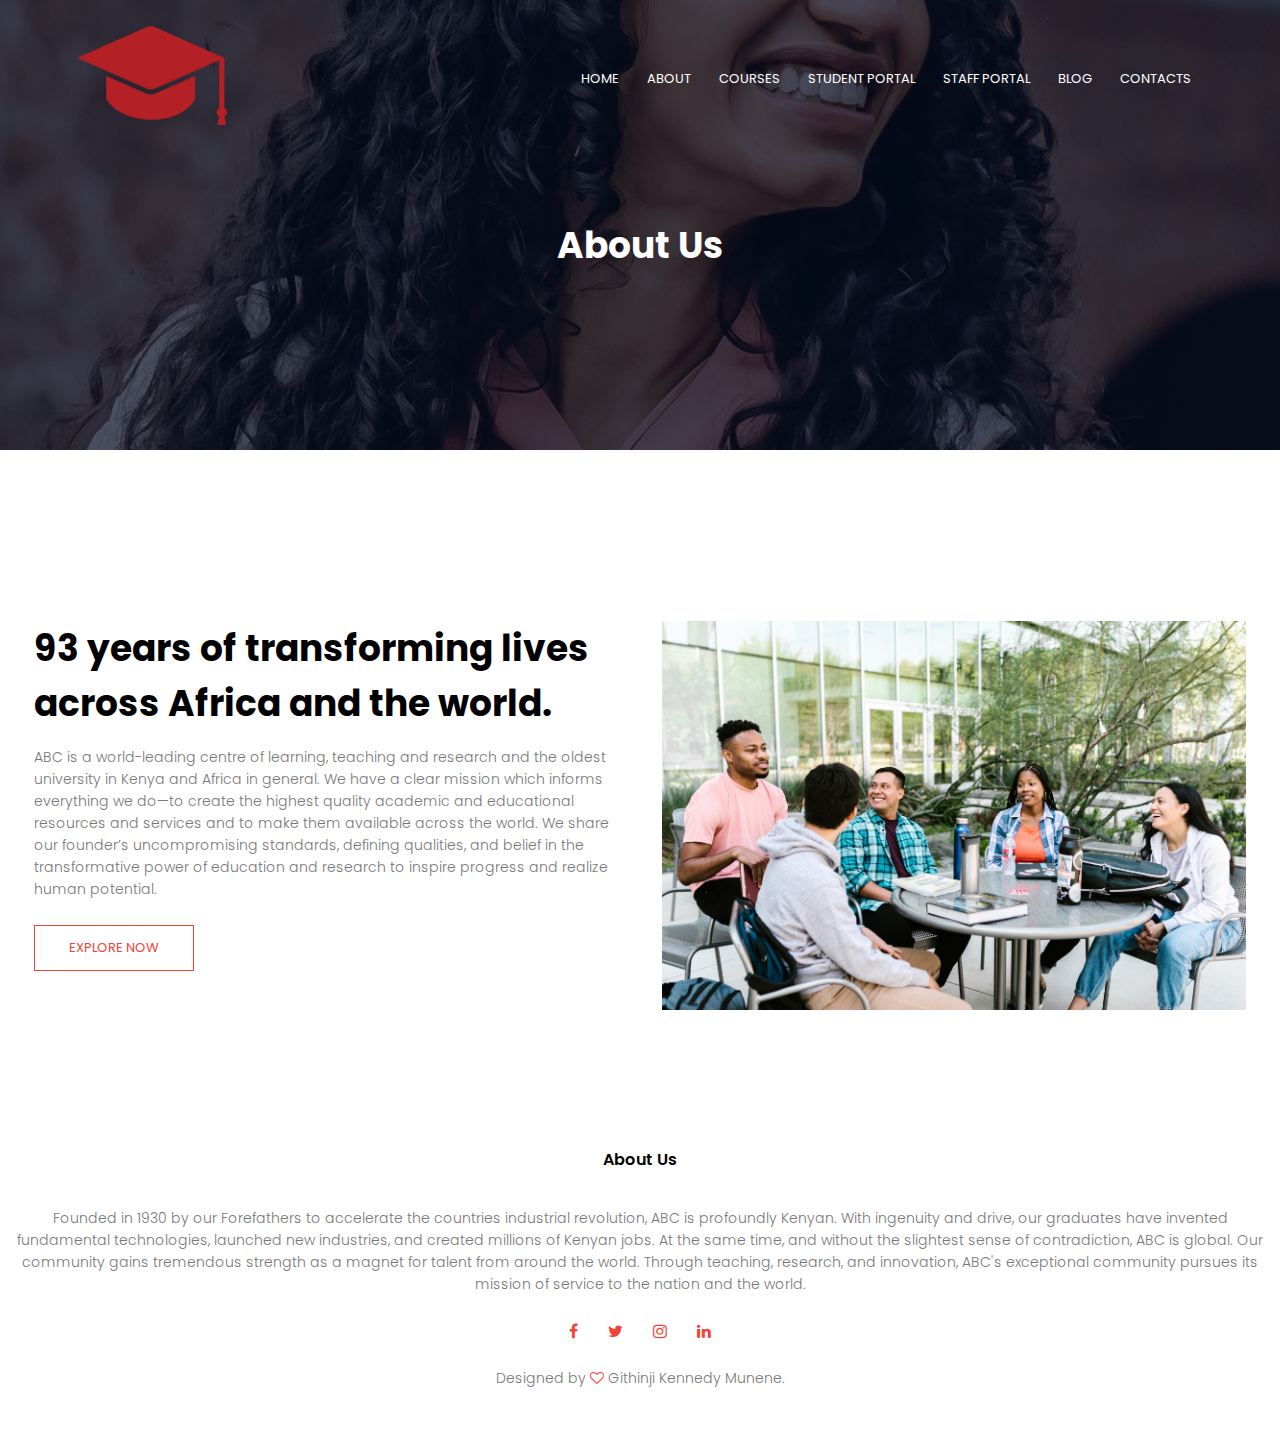
<file: ABC_Technical/about.html>
<!DOCTYPE html>
<html>
<head>
<meta name="viewport" content="width=device-width, intial-scale=1.0">
<meta name="descriptions" content="ABC technical training institute">
<meta name="keywords" content="ABC institute,technical college,best kenyan university">
<meta name="author" content="Kennedy Munene Githinji">
<link rel="stylesheet" href="style.css">
<link rel="preconnect" href="https://fonts.googleapis.com">
<link rel="preconnect" href="https://fonts.gstatic.com" crossorigin>
<link href="https://fonts.googleapis.com/css2?family=Poppins:wght@100;200;300;400;600;700&display=swap" rel="stylesheet">
<link rel="stylesheet" href="https://stackpath.bootstrapcdn.com/font-awesome/4.7.0/css/font-awesome.min.css">
</head>
<body>
<section class="sub-header">
<nav>
<a href="index.html"><img src="images/logo.png"><a/> 
<div class="nav-links">
 <!-- adding an icon to make opening and closing of menu(nav links) easy on a mobile browser-->
<i class="fa fa-times"></i>
   <ul>
    <li><a href="index.html">HOME</a></li>
    <li><a href="about.html">ABOUT</a></li>
    <li><a href="courses.html">COURSES</a></li>
    <li><a href="studentportal.html">STUDENT PORTAL</a></li>
    <li><a href="staffportal.html">STAFF PORTAL</a></li>
    <li><a href="blog.html">BLOG</a></li>
    <li><a href="contact.html">CONTACTS</a></li>
   </ul>
</div>
 <!-- adding an icon to showcase menu navigation-->
<i class="fa fa-bars"></i>
</nav>

<h1>About Us</h1>

</section>

<!--about us description--->
  <section class="about-us">
   <div class="row">
    <div class="about-col">
	<h1>93 years of transforming lives across Africa and the world.</h1>
	<p>ABC is a world-leading centre of learning, teaching and research and the oldest university in Kenya and Africa in general. We have a clear mission which informs everything we do—to create the highest quality academic and educational resources and services and to make them available across the world. We share our founder’s uncompromising standards, defining qualities, and belief in the transformative power of education and research to inspire progress and realize human potential.

	</p>
	<a href="" class="hero-btn red-btn">EXPLORE NOW</a>
	</div>
	
	
	
    <div class="about-col">
	<img src="images/abc_about.jpg">
	
	
	</div>
   
   </div>

</section>

	
	
	
	

<!--footer-->
   <section class="footer">
   <h4>About Us</h4>
   <p>Founded in 1930 by our Forefathers to accelerate the countries industrial revolution, ABC is profoundly Kenyan. With ingenuity and drive, our graduates have invented fundamental technologies, launched new industries, and created millions of Kenyan jobs. At the same time, and without the slightest sense of contradiction, ABC is global. Our community gains tremendous strength as a magnet for talent from around the world. Through teaching, research, and innovation, ABC's exceptional community pursues its mission of service to the nation and the world.
 </p>
 <!--adding social media icons at the footer--(get the icons code from fontawesom icons) webpage-->
 <div class="icons">
  <i class="fa fa-facebook"></i>
  <i class="fa fa-twitter"></i>
  <i class="fa fa-instagram"></i>
  <i class="fa fa-linkedin"></i>
 </div>
 <p>Designed by <i class="fa fa-heart-o"></i> Githinji Kennedy Munene.</p>
 



</section>
</body>
</html>
</file>
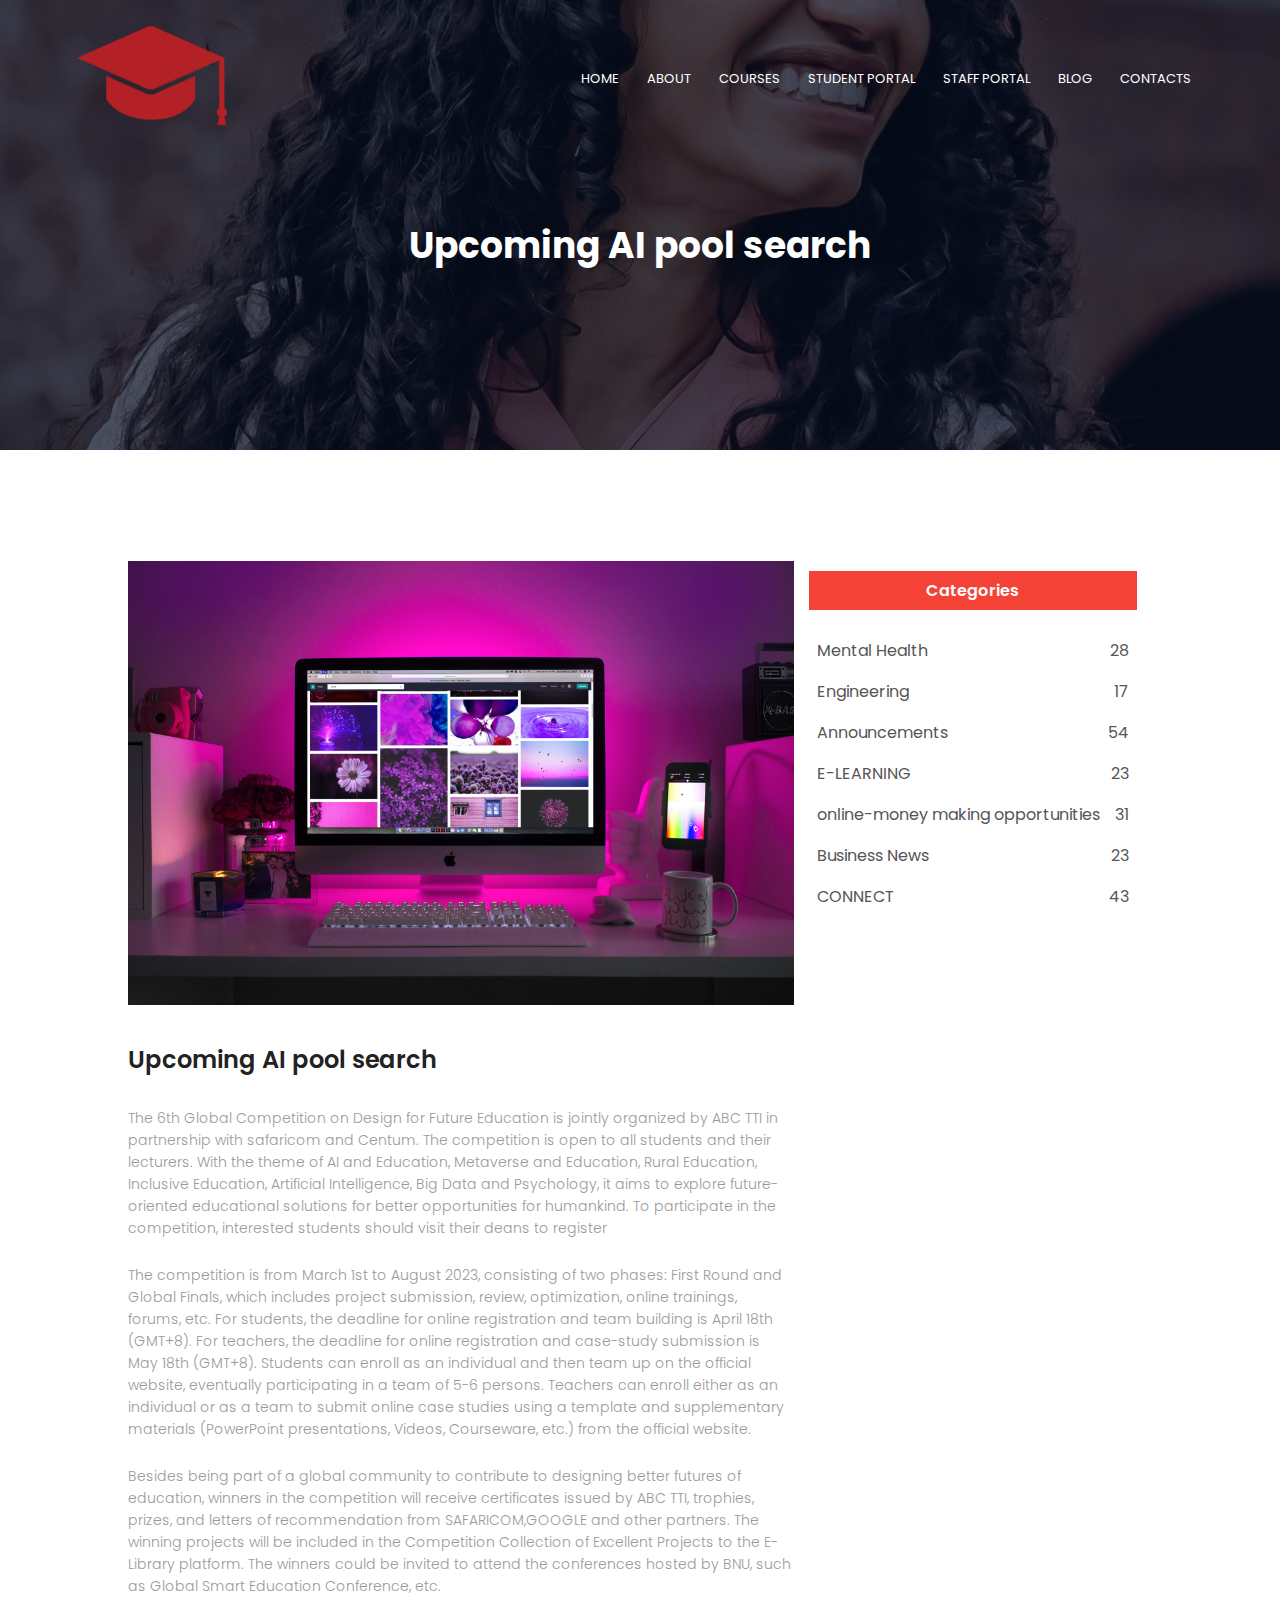
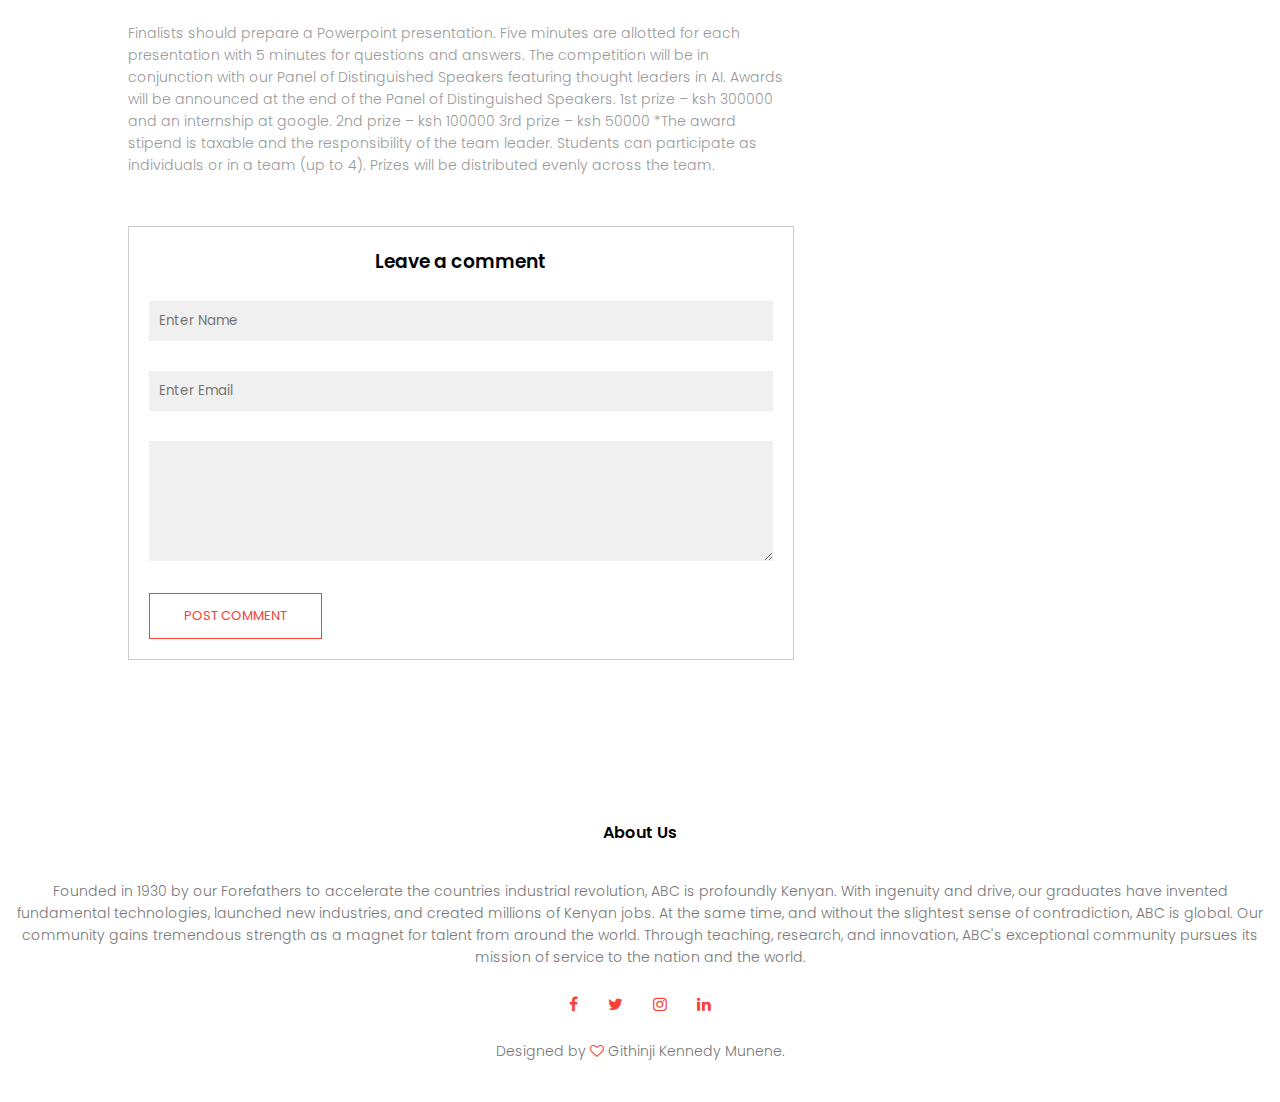
<file: ABC_Technical/blog.html>
<!DOCTYPE html>
<html>
<head>
<meta name="viewport" content="width=device-width, intial-scale=1.0">
<meta name="descriptions" content="ABC technical training institute">
<meta name="keywords" content="ABC institute,technical college,best kenyan university">
<meta name="author" content="Kennedy Munene Githinji">
<link rel="stylesheet" href="style.css">
<link rel="preconnect" href="https://fonts.googleapis.com">
<link rel="preconnect" href="https://fonts.gstatic.com" crossorigin>
<link href="https://fonts.googleapis.com/css2?family=Poppins:wght@100;200;300;400;600;700&display=swap" rel="stylesheet">
<link rel="stylesheet" href="https://stackpath.bootstrapcdn.com/font-awesome/4.7.0/css/font-awesome.min.css">
</head>
<body>
<section class="sub-header">
<nav>
<a href="index.html"><img src="images/logo.png"><a/> 
<div class="nav-links">
 <!-- adding an icon to make opening and closing of menu(nav links) easy on a mobile browser-->
<i class="fa fa-times"></i>
   <ul>
    <li><a href="index.html">HOME</a></li>
    <li><a href="about.html">ABOUT</a></li>
    <li><a href="courses.html">COURSES</a></li>
    <li><a href="studentportal.html">STUDENT PORTAL</a></li>
    <li><a href="staffportal.html">STAFF PORTAL</a></li>
    <li><a href="blog.html">BLOG</a></li>
    <li><a href="contact.html">CONTACTS</a></li>
   </ul>
</div>
 <!-- adding an icon to showcase menu navigation-->
<i class="fa fa-bars"></i>
</nav>

<h1>Upcoming AI pool search</h1>

</section>

<!--bolg post section-->
<section class="blog-content">
   <div class="row">
    <div class="blog-left">
	<img src="images/abc_blog1.jpg">
	<h2>Upcoming AI pool search</h2>
	<p>The 6th Global Competition on Design for Future Education is jointly organized by ABC TTI in partnership with safaricom and Centum. The competition is open to all students and their lecturers. With the theme of AI and Education, Metaverse and Education, Rural Education, Inclusive Education, Artificial Intelligence, Big Data and Psychology, it aims to explore future-oriented educational solutions for better opportunities for humankind. To participate in the competition, interested students should visit their deans to register</p>
	<br>
	<p>The competition is from March 1st to August 2023, consisting of two phases: First Round and Global Finals, which includes project submission, review, optimization, online trainings, forums, etc. For students, the deadline for online registration and team building is April 18th (GMT+8). For teachers, the deadline for online registration and case-study submission is May 18th (GMT+8). 
Students can enroll as an individual and then team up on the official website, eventually participating in a team of 5-6 persons. Teachers can enroll either as an individual or as a team to submit online case studies using a template and supplementary materials (PowerPoint presentations, Videos, Courseware, etc.) from the official website. </p>
	<br>
	<p>Besides being part of a global community to contribute to designing better futures of education, winners in the competition will receive certificates issued by ABC TTI, trophies, prizes, and letters of recommendation from SAFARICOM,GOOGLE	and other partners. The winning projects will be included in the Competition Collection of Excellent Projects to the E-Library platform. The winners could be invited to attend the conferences hosted by BNU, such as Global Smart Education Conference, etc.</p>
	<br>
	<p>Finalists should prepare a Powerpoint presentation. Five minutes are allotted for each presentation with 5 minutes for questions and answers. 

 The competition will be in conjunction with our Panel of Distinguished Speakers featuring thought leaders in AI.

Awards will be announced at the end of the Panel of Distinguished Speakers.

1st prize – ksh 300000 and an internship at google.
2nd prize – ksh 100000
3rd prize – ksh 50000
*The award stipend is taxable and the responsibility of the team leader. 

Students can participate as individuals or in a team (up to 4). Prizes will be distributed evenly across the team.</p>

<!--adding a comment box beneath our blog post section--->
<div class="comment-box">

<h3>Leave a comment</h3>
<form class="comment-form">
   <input type="text" placeholder="Enter Name">
   <input type="email" placeholder="Enter Email">
   <textarea rows="5" placeholder="Your Comment">
   </textarea>
   
   <button type="submit" class="hero-btn red-btn">POST COMMENT</button>
</form>

</div>

	</div>
	<!--wat will be on right side of the blog-->
	<div class="blog-right"> <!--<span></span> to make a numbered category-->
	<h3>Categories</h3>
	<div>
	<span>Mental Health</span>
	<span>28</span>
	</div>
	
	<div>
	<span>Engineering</span>
	<span>17</span>
	</div>
	
	<div>
	<span>Announcements</span>
	<span>54</span>
	</div>
	
	<div>
	<span>E-LEARNING</span>
	<span>23</span>
	</div>
	
	<div>
	<span>online-money making opportunities</span>
	<span>31</span>
	</div>
	
	<div>
	<span>Business News</span>
	<span>23</span>
	</div>
	
	<div>
	<span>CONNECT</span>
	<span>43</span>
	</div>
	



	</div>
	
	
	
	
	
	
	<div>
	
	
	
	
	
	
	</div>
	
   
   
   
   
   
   
   
   
   
   
   
   
   
   
   
   
   
   
   
   
   </div>
   
   
   
   
   
   
   
   
   
   
   
   </section>



















	
	
	
	

<!--footer-->
   <section class="footer">
   <h4>About Us</h4>
   <p>Founded in 1930 by our Forefathers to accelerate the countries industrial revolution, ABC is profoundly Kenyan. With ingenuity and drive, our graduates have invented fundamental technologies, launched new industries, and created millions of Kenyan jobs. At the same time, and without the slightest sense of contradiction, ABC is global. Our community gains tremendous strength as a magnet for talent from around the world. Through teaching, research, and innovation, ABC's exceptional community pursues its mission of service to the nation and the world.
 </p>
 <!--adding social media icons at the footer--(get the icons code from fontawesom icons) webpage-->
 <div class="icons">
  <i class="fa fa-facebook"></i>
  <i class="fa fa-twitter"></i>
  <i class="fa fa-instagram"></i>
  <i class="fa fa-linkedin"></i>
 </div>
 <p>Designed by <i class="fa fa-heart-o"></i> Githinji Kennedy Munene.</p>
 



</section>
</body>
</html>
</file>
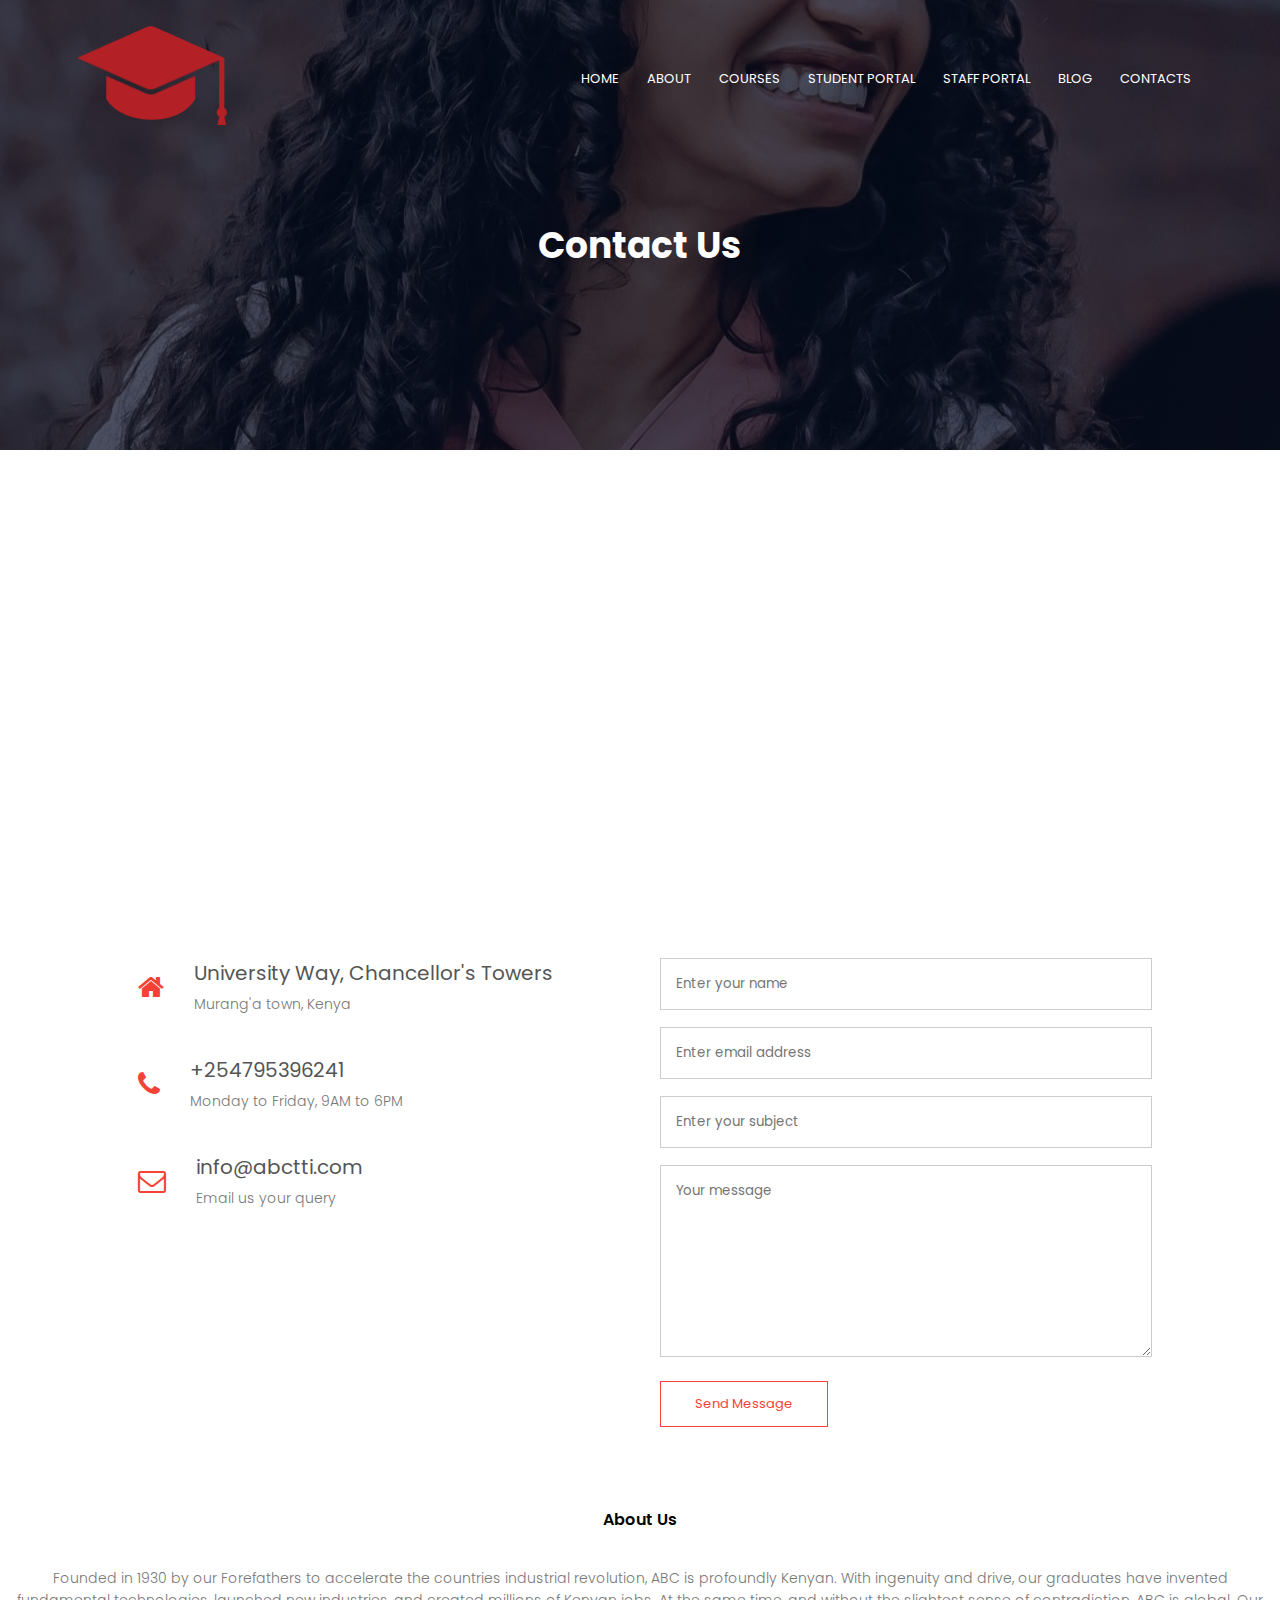
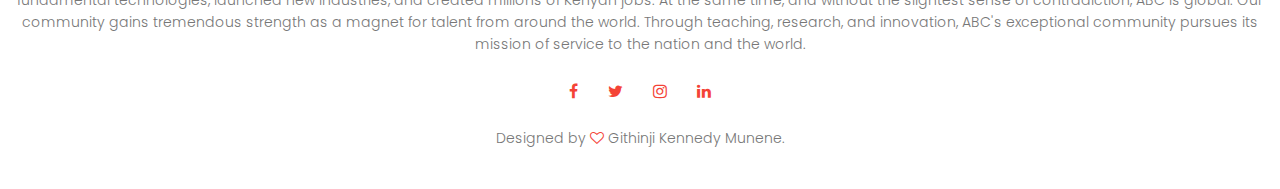
<file: ABC_Technical/contact.html>
<!DOCTYPE html>
<html>
<head>
<meta name="viewport" content="width=device-width, intial-scale=1.0">
<meta name="descriptions" content="ABC technical training institute">
<meta name="keywords" content="ABC institute,technical college,best kenyan university">
<meta name="author" content="Kennedy Munene Githinji">
<link rel="stylesheet" href="style.css">
<link rel="preconnect" href="https://fonts.googleapis.com">
<link rel="preconnect" href="https://fonts.gstatic.com" crossorigin>
<link href="https://fonts.googleapis.com/css2?family=Poppins:wght@100;200;300;400;600;700&display=swap" rel="stylesheet">
<link rel="stylesheet" href="https://stackpath.bootstrapcdn.com/font-awesome/4.7.0/css/font-awesome.min.css">
</head>
<body>
<section class="sub-header">
<nav>
<a href="index.html"><img src="images/logo.png"><a/> 
<div class="nav-links">
 <!-- adding an icon to make opening and closing of menu(nav links) easy on a mobile browser-->
<i class="fa fa-times"></i>
   <ul>
    <li><a href="index.html">HOME</a></li>
    <li><a href="about.html">ABOUT</a></li>
    <li><a href="courses.html">COURSES</a></li>
    <li><a href="studentportal.html">STUDENT PORTAL</a></li>
    <li><a href="staffportal.html">STAFF PORTAL</a></li>
    <li><a href="blog.html">BLOG</a></li>
    <li><a href="contact.html">CONTACTS</a></li>
   </ul>
</div>
 <!-- adding an icon to showcase menu navigation-->
<i class="fa fa-bars"></i>
</nav>

<h1> Contact Us</h1>

</section>

<!--CONTACT US -->

<!--adding a google map--->
<Section class="location"> 
 <iframe src="https://www.google.com/maps/embed?pb=!1m18!1m12!1m3!1d15958.004702620978!2d37.14704551981202!3d-0.7224248354782923!2m3!1f0!2f0!3f0!3m2!1i1024!2i768!4f13.1!3m3!1m2!1s0x1828a28207db7113%3A0xbc8b3625ac089be8!2sMurang&#39;a!5e0!3m2!1sen!2ske!4v1679302990023!5m2!1sen!2ske" width="600" height="450" style="border:0;" allowfullscreen="" loading="lazy" referrerpolicy="no-referrer-when-downgrade"></iframe>

</section>

<section class="contact-us">  
   
    <div class="row">
	<div class="contact-col">
	<div>
	<i class="fa fa-home"></i>
	<span>
	<h5>University Way, Chancellor's Towers</h5>
	<p>Murang'a town, Kenya</p>
	</span>
	</div>
	
	
	
	<div>
	<i class="fa fa-phone"></i>
	<span>
	<h5>+254795396241</h5>
	<p>Monday to Friday, 9AM to 6PM</p>
	</span>
	</div>
	
	
	
	<div>
	<i class="fa fa-envelope-o"></i>
	<span>
	<h5>info@abctti.com</h5>
	<p>Email us your query</p>
	</span>
	</div>
	</div>
	
	<!--adding a html contact us form-->
	<div class="contact-col">
	<form action="">
	<input type="text" placeholder="Enter your name" required>
	<input type="email" placeholder="Enter email address" required>
	<input type="text" placeholder="Enter your subject" required>
	<textarea rows="8" placeholder="Your message" required></textarea>
	<button  type="submit" class="hero-btn red-btn">Send Message</button>
	
	</form>	
	</div>	
</div>

</section>







	
	
	
	

<!--footer-->
   <section class="footer">
   <h4>About Us</h4>
   <p>Founded in 1930 by our Forefathers to accelerate the countries industrial revolution, ABC is profoundly Kenyan. With ingenuity and drive, our graduates have invented fundamental technologies, launched new industries, and created millions of Kenyan jobs. At the same time, and without the slightest sense of contradiction, ABC is global. Our community gains tremendous strength as a magnet for talent from around the world. Through teaching, research, and innovation, ABC's exceptional community pursues its mission of service to the nation and the world.
 </p>
 <!--adding social media icons at the footer--(get the icons code from fontawesom icons) webpage-->
 <div class="icons">
  <i class="fa fa-facebook"></i>
  <i class="fa fa-twitter"></i>
  <i class="fa fa-instagram"></i>
  <i class="fa fa-linkedin"></i>
 </div>
 <p>Designed by <i class="fa fa-heart-o"></i> Githinji Kennedy Munene.</p>
 



</section>
</body>
</html>
</file>
<file: ABC_Technical/style.css>
*{
    margin: 0;
    padding: 0;
	font-family: 'Poppins', sans-serif;
}
.header{
    min-height: 100vh;
	width: 100%;
	background-image: linear-gradient(rgba(4,9,30,0.7),rgba(4,9,30,0.7)),url(images/abc_entrancee.jpg);
	background-position: center;
	background-size: cover;
	position: relative;
	}
nav{
	display: flex;
	padding: 2% 6%;
	justify-content: space-between;
	align-items:center;
}
nav img{
width: 150px;
}
.nav-links{
	flex: 1;
	text-align: right;
}
.nav-links ul li{
	list-style: none;
	display: inline-block;
	padding: 8px 12px;
	position:relative;
}
.nav-links ul li a{
	color: #fff;
	text-decoration: none;
	font-size: 13px;
}
/*adding hover effects*/
.nav-links ul li::after{ 
	content: '';
	width: 0%;
	height: 2px;
	background: #f44336;
	display: block;
    margin: auto;
	transition: 0.5s;
}
/*adding hover effects*/
.nav-links ul li:hover::after{
	width: 100%;
}
 .text-box{
	width: 90%;
	color: #fff;
	position: absolute;
	top: 50%;
	left: 50%;
	transform: translate(-50%,-50%);
	text-align: center;
 }
 .text-box h1{
	font-size: 62px;
 }
 .text-box p{
	margin:10px 0 40px;
	font-size: 14px;
	color: #fff;
 }
 .hero-btn{
	/*adding a button with borders*/
	display: inline-block;
	text-decoration: none;
    color: #fff;
    border: 1px solid #fff;
    padding: 12px 34px;
    font-size: 13px;
    background: transparent;
	position: relative;
	cursor: pointer;
 }
 
 .hero-btn:hover{
	/*adding hover effects*/
	border: 1px solid #f44336;
	background: #f44336;
	transition: 1s;
 }
 nav .fa{
	/*hide the menu toggle icons from desktop display(open&close icon helpers)*/
	display: none;
 }
 /*adjusting your webpage so it can be responsive in all devices, pc,tablet,smartphone*/
 @media(max-width: 700px){
	.text-box h1{
	font-size: 20px;
	}
	.nav-links ul li{
	display: block;
	}
	.nav-links{
	position: fixed;
	background: #f44336;
	height: 100vh;
	width: 200px;
	top: 0;
	/*-200px to hide menu n require user to click an icon in order to open it*/
	right: -200px;
	text-align: left;
	z-index: 2;
	transition: 1s;
	}
	nav .fa{
		/*making menu icons visible for smaller screens*/
	display: block;
	color: #fff;
	margin: 10px;
	font-size: 22px;
	cursor: pointer;
	}
	.nav-links ul{
	padding: 30px;
	}
 }
 /*course*/
 .course{
	width: 88%;
	margin: auto;
	text-align: center;
	padding-top: 100px;
 }
 h1{
	font-size: 36px;
    font-weight: 600:
 }
 p{
	 color: #777;
	font-size: 14px;
	font-weight: 300;
	line-height: 22px;
	padding: 10px;
 }
 .row{
 /*MAKE THE 3(PARAGRAPH[COURSES OFFERED VSECTION}) SECTIONS TO ARRANGE THEMSELVES IN SOUGHT OF LIKE 3 TABLE COLUMNS,HORIZONTALLY INSTEAD OF JUST FOLLOWING EACH OTHER VERTICALLY IN A BULLET FORM*/
    margin-top: 5%;
	display: flex;
	justify-content: space-between; 
 }
 .course-col{
	/*adding border and color around the 3-column text n plACING IT IN LIGHT-RED BOXES*/
	flex-basis: 31%;
	background: #fff3f3;
	border-radius: 10px;
	margin-bottom: 5%;
	padding: 20px 12px;
	box-sizing: border-box; 
	transition: 0.5s;
 }
 h3{
	/*styling the course header sections(h3)-(school's)*/
	text-align: center;
	font-weight: 600;
	margin: 10px 0;
 }
 .course-col:hover{
	/*adding hover effect to the schools' column*/
	box-shadow: 0 0 20px 0px rgba(0,0,0,0.2);
 }
 
 /*making the hover effect be applicable in smaller screens(smartphones)*/
 @media(max-width: 700px){
    .row{
	flex-direction: column;
	}
 }
 
 /*class campus*/
 .campus{
	width: 80%;
	margin: auto;
	text-align: center;
	padding-top: 50px;
 }
 
 .campus-col{
	flex-basis: 32%;
	border-radius: 10px;
	margin-bottom: 30px;
	position: relative;
	overflow: hidden;
 }
 
 .campus-col img{
	width: 100%;
	display: block; /*make corners around the image round&appealing*/
 }
 .layer{
    background: transparent;
    height: 100%;
    width: 100%;
    position: absolute;
    top: 0;
    left: 0;
    transition: 0.5s;
 }
 .layer:hover{
	background: rgba(226,0,0,0.7);
 }
 .layer h3{
	/*ANIMATE THE NAMES9MURANGA,THUIKA,KAREN)so they appear to be rising from the bottom of the photos upon moving of the cursor near the photos{translateX}*/
	width: 100%;
	font-weight: 500;
	color: #fff;
	font-size: 26px;
	bottom: 0;
	left: 50%;
	transform: translateX(-50%);
	position: absolute;
	opacity: 0;
	transition:0.5s;
 }
 .layer:hover h3{
	/*ANIMATE THE NAMES9MURANGA,THUIKA,KAREN)so they appear to be rising from the bottom of the photos upon moving of the cursor near the photos{translateX}*/
    bottom: 49%;
    opacity: 1;
 }
 
 /*facilities*/
 .facilities{
	/*moving "facilities text" to the center*/
	width: 80%;
    margin: auto;
	text-align: center;
	padding-top: 100px;
 }
 .facilities-col{
    flex-basis: 31%;
    border-radius: 10px;
	margin-bottom: 5%;
	text-align: left;
 }
 
.facilities-col img{
	width: 100%;
	border-radius: 10px;
}

/*testimonials*/
.testimonials{
	width: 80%;
	margin: auto;
	padding-top: 100px;
	text-align: center;
}
/* alignimg the two testimonials to appear to share half the width of any browser*/
.testimonials-col{
	flex-basis: 44%;
	border-radius: 10px;
	margin-bottom: 5%;
	text-align: left;
	background: #fff3f3;
	padding: 25px;
	cursor: pointer;
	display: flex;
}
.testimonials-col img{
	/* alignimg the two testimonials to appear to share half the width of any browser*/
	height: 40px;
	margin-left: 5px;
	margin-right: 30px;
    border-radius: 50%;
}
.testimonials-col p{
	padding: 0;
}

.testimonials-col h3{
	margin-top: 15px;
	text-align: left;
}

.testimonials-col .fa{
	/*changing the color of the stars to red*/
	color: #f44336;
}

@media(max-width: 700px){
	/*reducing unnecessary space on the testimonials should the web be viewed on a smartphone*/
	.testimonials-col img{
	margin-left: 0px;
	margin-right: 15px;
    }
}

.elearn{
	margin: 100px auto;
	width: 80%;
	background-image:linear-gradient(rgba(0,0,0,0.7),rgba(0,0,0,0.7)),url(images/abc_contact_us.jpg);
	background-position: center;
	background-size: cover;
	border-radius: 10px;
	text-align: center;
	padding: 100px 0;
}
.elearn h1{
	color: #fff;
	margin-bottom: 40px;
	padding: 0;
}
@media(max-width: 700px){
	/*@media is used to adjust sizes for a smaller screen that is not pc,i.e a smartphone*/
	.elearn hi{
    font-size: 24px;
	}
}

/*footer*/
.footer{
	width: 100%;
	text-align: center;
	padding: 30px 0;
}

.footer h4{
	margin-bottom: 25px;
	margin-top: 20px;
	font-weight: 600;
}
.icons .fa{
	color: #f44336;
	margin: 0 13px;
	cursor: pointer;
	padding: 18px 0;
}
 .fa-heart-o{
	color: #f44336;
 }
 
 
 
 
 
 
 
 
 
 
 
 
 /*STYLES FOR ABOUT US PAGE*/
 .sub-header{
	height: 50vh;
	width: 100%;
	background-image: linear-gradient(rgba(4,9,30,0.7),rgba(4,9,30,0.7)),url(images/abc_about_us.jpg);
	background-position: center;
	text-align: center;
	color: #fff;
 }
 
 .sub-header h1{
	margin-top: 60px;
 }
 
 .about-us{
	width: 95%;
	margin: auto;
	padding-top: 80px;
	padding-bottom: 50px;
 }
 
 .about-col{
	flex-basis: 48%;
	padding: 30px 2px;
 }
 
 .about-col img{
	width: 100%;
 }
 
 
 
 /*styling the about-us paragraph*/
 .about-col h1{
    padding-top: 0;
 }
 
 .about-col p{
	padding: 15px 0 25px; /* frm top,left and bottom*/
 }
 
 /*style for ABOUT US button*/
 .red-btn{
    border: 1px solid #f44336;
	background: transparent;
    color: #f44336;
 }
 
 .red-btn:hover{ /*changing such that wen we hover over the EXPLORE NOW button the text inside is visible*/
	color: #fff; /*white color*/
 }
 
 
 
 
 
 /*styles for blog-content page*/
 .blog-content{
	width: 80%;
	margin: auto;
	padding: 60px 0;
 }
 
 /*styles for content on the left side of the blog*/
 .blog-left{
	flex-basis: 65%;
 }
 
 .blog-left img{
	width: 100%;
 }
 
 .blog-left h2{
	color: #222;
	font-weight: 600;
	margin: 30px 0;
 }
 
 .blog-left p{
	color: #999;
	padding: 0;
 }
 
 
 /*styles for content on the right side of the blog*/
 .blog-right{
	flex-basis: 32%;
 }
 
 .blog-right h3{
	background: #f44336;
	color: #fff;
	padding: 7px 0;
	font-size: 16px;
	margin-bottom: 20px;
 }
 
 
 .blog-right div{
	display: flex;
	align-items: center;
	justify-content: space-between;
	color: #555;
	padding: 8px;
	box-sizing: border-box;
 }
	
	
	/*styles for the comment secion beneath our blog post*/
.comment-box{
	border: 1px solid #ccc;
	margin: 50px 0;
	padding: 10px 20px;
}

/*adding border such that the whole comment section will be in a box*/
.comment-box h3{
	text-align; left;
}

/*adding styles for inside the inpput box(name,email,comment boxes)*/
.comment-form input, .comment-form textarea{
	width: 100%;
	padding: 10px;
	margin: 15px 0;
	box-sizing: border-box;
	border: none;
	outline: none;
	background: #f0f0f0;
}

.comment-form button{
	margin: 10px 0;
}

/*makimg the title of our blog post fit for a smaller screen(smartphone)*/
@media(max-width: 700px){
   .sub-header h1{
	font-size: 24px;
   }
}
	
	
	
	
	/*styles for contact us page*/
	/*styles for google maps location*/
.location:{
	width: 80%;
	margin: auto;
	padding: 80px 0;
}
 .location iframe{
	width: 100%;
 }
 
 
 
 /*styles for contact us page*/
 .contact-us{
	width: 80%;
	margin: auto;
 }
 .contact-col{
	flex-basis: 48%;
	margin-bottom: 30px;
 }
 .contact-col div{
	display: flex;
	align-items: center;
	margin-bottom: 40px;
 }
 
 .contact-col div .fa{
	font-size: 28px;
	color: #f44336;
	margin: 10px;
	margin-right: 30px;
 }
 
 
 
 .contact-col p{
	padding: 0;
 }
 
 .contact-col div h5{
	font-size: 20px;
	margin-bottom: 5px;
	color: #555;
	font-weight: 400;
 }
 
 
 
 .contact-col input, .contact-col textarea{
	width: 100%;
	padding: 15px;
	margin-bottom: 17px;
	outline: none;
	border: 1px solid #ccc;
	box-sizing: border-box; /*for the contact-us form to fit well in a smaller screen*/
 }
</file>
